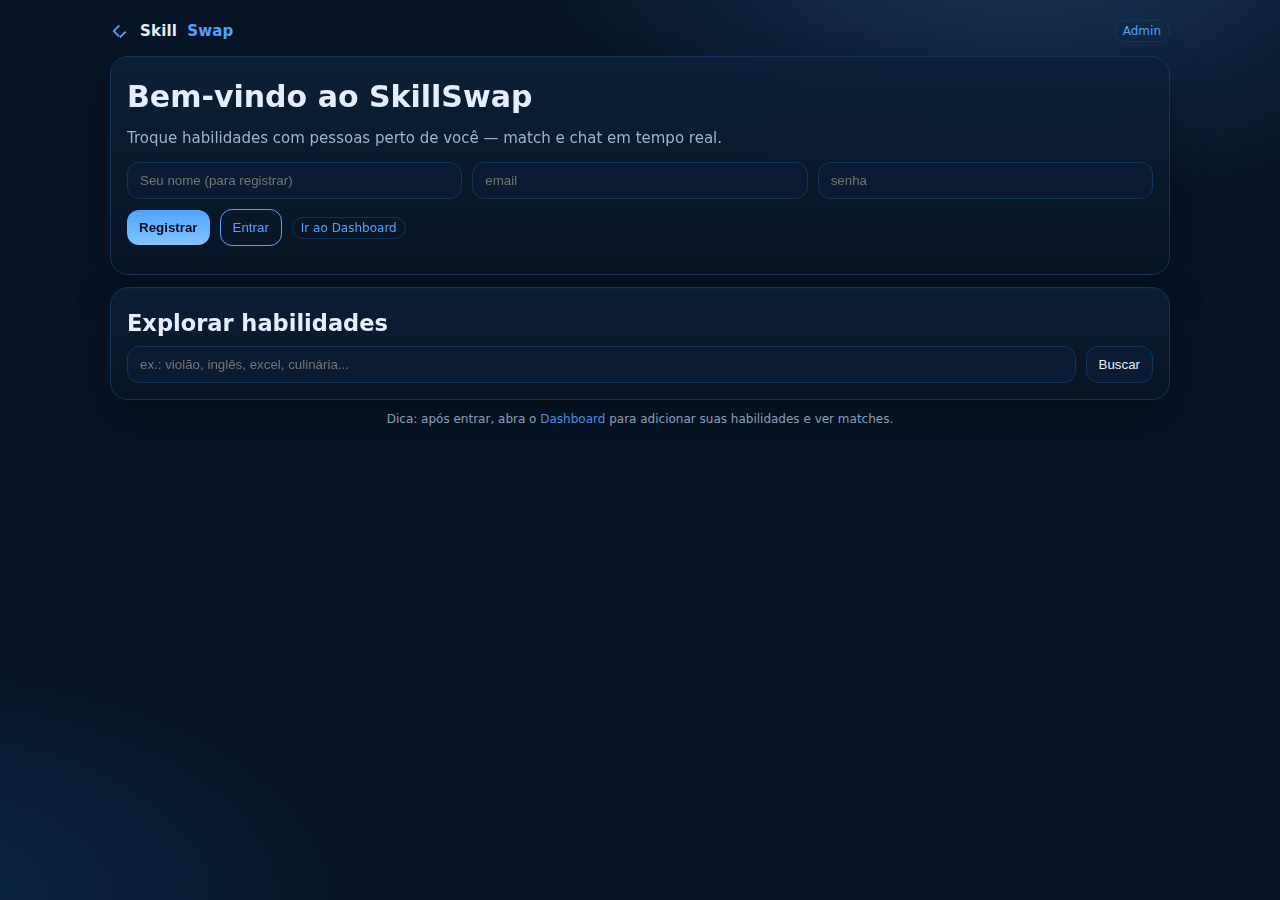
<file: index.html>
<!doctype html>
<html lang="pt-br">
<head>
  <meta charset="utf-8"/>
  <meta name="viewport" content="width=device-width, initial-scale=1"/>
  <title>SkillSwap • Entrar</title>
  <link rel="stylesheet" href="/styles.css"/>
</head>
<body>
  <div class="wrap">
    <div class="nav">
      <div class="logo"><svg width="20" height="20" viewBox="0 0 24 24" fill="none"><path d="M3 12l7.5-7.5L12 6l-6 6 6 6-1.5 1.5L3 12zM12 18l1.5-1.5L18 12l-4.5-4.5L12 6l7.5 7.5L12 21z" fill="#4fa3ff"/></svg>Skill<b>Swap</b></div>
      <div class="row"><a href="/admin" class="badge">Admin</a></div>
    </div>

    <div class="card">
      <h1>Bem-vindo ao SkillSwap</h1>
      <p class="muted">Troque habilidades com pessoas perto de você — match e chat em tempo real.</p>
      <div class="grid g3">
        <input id="name" placeholder="Seu nome (para registrar)"/>
        <input id="email" placeholder="email"/>
        <input id="pass" type="password" placeholder="senha"/>
      </div>
      <div class="row" style="margin-top:10px">
        <button class="pri" onclick="register()">Registrar</button>
        <button class="ghost" onclick="login()">Entrar</button>
        <a class="badge" href="/dashboard">Ir ao Dashboard</a>
      </div>
      <pre id="auth_msg" class="muted small"></pre>
    </div>

    <div class="card">
      <h2>Explorar habilidades</h2>
      <div class="row"><input id="q" style="flex:1" placeholder="ex.: violão, inglês, excel, culinária..."/><button onclick="search()">Buscar</button></div>
      <div id="results" class="list"></div>
    </div>

    <p class="small muted center">Dica: após entrar, abra o <a href="/dashboard">Dashboard</a> para adicionar suas habilidades e ver matches.</p>
  </div>

  <script src="/js/app.js"></script>
  <script>
    if(localStorage.getItem('token')){
      // já logado
    }
  </script>
</body>
</html>
</file>
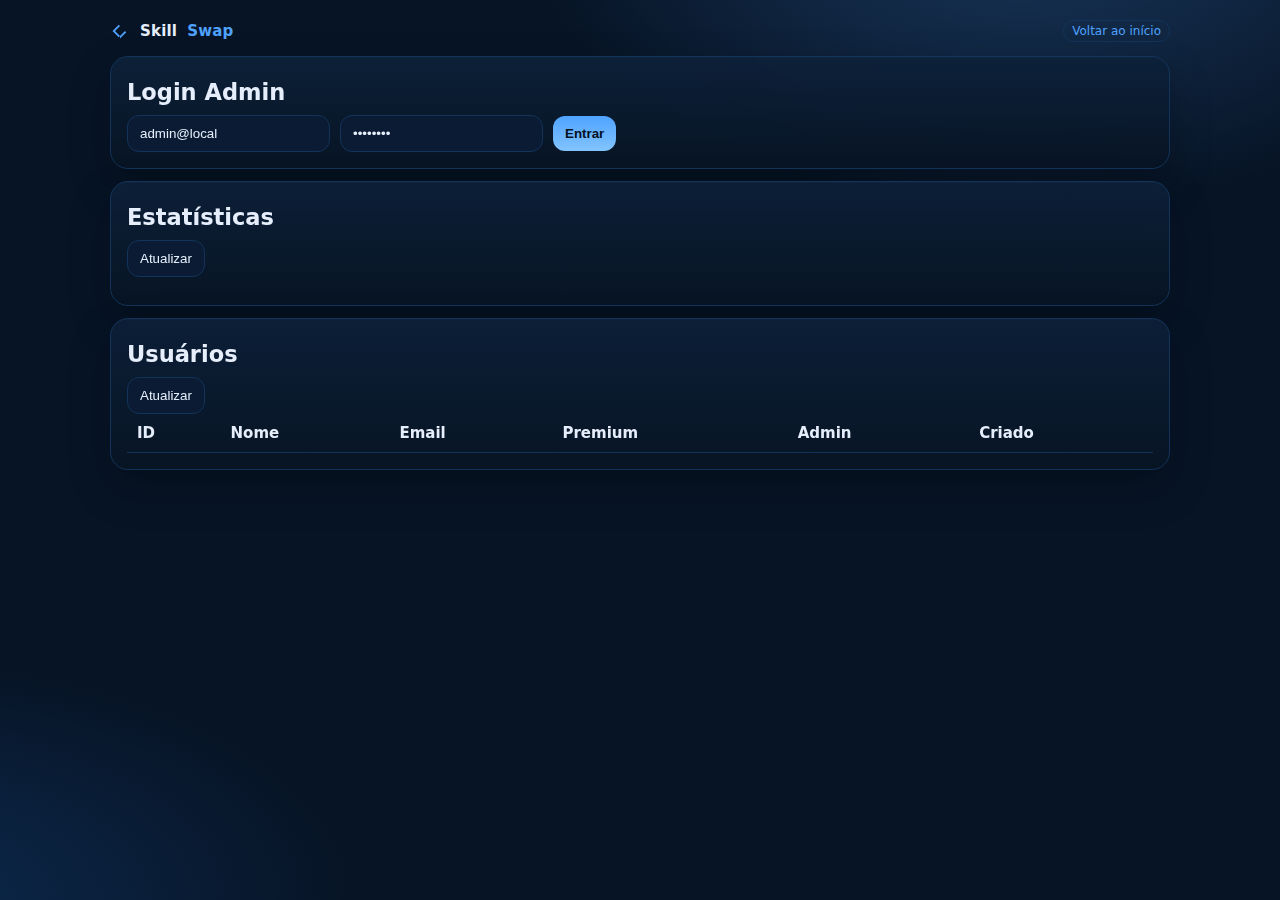
<file: admin.html>
<!doctype html>
<html lang="pt-br">
<head>
  <meta charset="utf-8"/>
  <meta name="viewport" content="width=device-width, initial-scale=1"/>
  <title>SkillSwap • Admin</title>
  <link rel="stylesheet" href="/styles.css"/>
</head>
<body>
  <div class="wrap">
    <div class="nav">
      <div class="logo"><svg width="20" height="20" viewBox="0 0 24 24" fill="none"><path d="M3 12l7.5-7.5L12 6l-6 6 6 6-1.5 1.5L3 12zM12 18l1.5-1.5L18 12l-4.5-4.5L12 6l7.5 7.5L12 21z" fill="#4fa3ff"/></svg>Skill<b>Swap</b></div>
      <div class="row"><a class="badge" href="/">Voltar ao início</a></div>
    </div>

    <div class="card">
      <h2>Login Admin</h2>
      <div class="row">
        <input id="email" placeholder="admin email" value="admin@local"/>
        <input id="pass" type="password" placeholder="senha" value="admin123"/>
        <button class="pri" onclick="adminLogin()">Entrar</button>
      </div>
    </div>

    <div class="card">
      <h2>Estatísticas</h2>
      <button onclick="loadStats()">Atualizar</button>
      <pre id="stats" class="muted small"></pre>
    </div>

    <div class="card">
      <h2>Usuários</h2>
      <button onclick="loadUsers()">Atualizar</button>
      <table id="users">
        <thead><tr><th>ID</th><th>Nome</th><th>Email</th><th>Premium</th><th>Admin</th><th>Criado</th></tr></thead>
        <tbody></tbody>
      </table>
    </div>
  </div>

  <script src="/js/app.js"></script>
  <script>
    // admin actions use token after login
  </script>
</body>
</html>
</file>
<file: styles.css>
:root{
  --bg:#071426;
  --card:#0b1d36;
  --accent:#4fa3ff;
  --accent-2:#82c4ff;
  --text:#e6eefc;
  --muted:#9db3d1;
  --line:#12345a;
  --danger:#ff6b6b;
  --ok:#2fd07d;
}
*{box-sizing:border-box}
html,body{height:100%}
body{
  margin:0;
  background:radial-gradient(1000px 600px at 80% -10%,rgba(79,163,255,.25),transparent 50%),
             radial-gradient(800px 400px at -10% 100%,rgba(22,84,155,.35),transparent 60%),
             var(--bg);
  color:var(--text);
  font:15px ui-sans-serif,system-ui,Segoe UI,Roboto,Ubuntu;
}
a{color:var(--accent);text-decoration:none}
.wrap{max-width:1100px;margin:0 auto;padding:20px}
.nav{display:flex;gap:10px;align-items:center;justify-content:space-between;margin-bottom:14px}
.logo{display:flex;align-items:center;gap:10px;font-weight:700;letter-spacing:.2px}
.logo b{color:var(--accent)}
.card{
  background:linear-gradient(180deg,rgba(13,33,58,.9),rgba(8,20,36,.9));
  border:1px solid var(--line);
  backdrop-filter: blur(6px);
  padding:16px;border-radius:18px;margin:12px 0;
  box-shadow:0 18px 40px rgba(0,0,0,.25), inset 0 1px 0 rgba(255,255,255,.02);
}
h1,h2,h3{margin:6px 0 10px}
.muted{color:var(--muted)}
.row{display:flex;gap:10px;align-items:center;flex-wrap:wrap}
.grid{display:grid;gap:10px}
.g2{grid-template-columns:repeat(2,minmax(0,1fr))}
.g3{grid-template-columns:repeat(3,minmax(0,1fr))}
input,button,select,textarea{
  border:1px solid var(--line);
  background:#0a1b33;color:var(--text);
  padding:10px 12px;border-radius:12px;outline:none;
}
input:focus,select:focus,textarea:focus{border-color:var(--accent)}
button{cursor:pointer;transition:.15s transform}
button:hover{transform:translateY(-1px)}
button.pri{background:linear-gradient(180deg,var(--accent),var(--accent-2)); color:#04101f;border:none;font-weight:700}
button.ghost{background:transparent;border-color:var(--accent);color:var(--accent)}
.badge{display:inline-block;border:1px solid var(--line);padding:3px 8px;border-radius:999px;font-size:12px}
table{width:100%;border-collapse:collapse}
th,td{padding:10px;border-bottom:1px solid var(--line);text-align:left}
.toast{position:fixed;right:16px;bottom:16px;background:#0a1d36;color:#fff;padding:12px 14px;border-radius:12px;border:1px solid var(--line);box-shadow:0 8px 20px rgba(0,0,0,.35);display:none}
.list a{display:block;padding:8px 0;border-bottom:1px dashed rgba(255,255,255,.05)}
.chat{display:flex;flex-direction:column;gap:10px;max-height:60vh;overflow:auto;padding:12px;background:#0a1b33;border-radius:12px;border:1px solid var(--line)}
.bubble{max-width:72%;padding:10px 12px;border-radius:16px;line-height:1.35;box-shadow:0 4px 12px rgba(0,0,0,.25)}
.me{align-self:flex-end;background:linear-gradient(135deg,var(--accent),var(--accent-2));color:#041018}
.them{align-self:flex-start;background:#0b1d36;border:1px solid var(--line)}
.typing{font-size:12px;color:var(--muted)}
hr{border:none;border-top:1px solid var(--line);margin:14px 0}
.small{font-size:12px}
.center{text-align:center}
</file>
